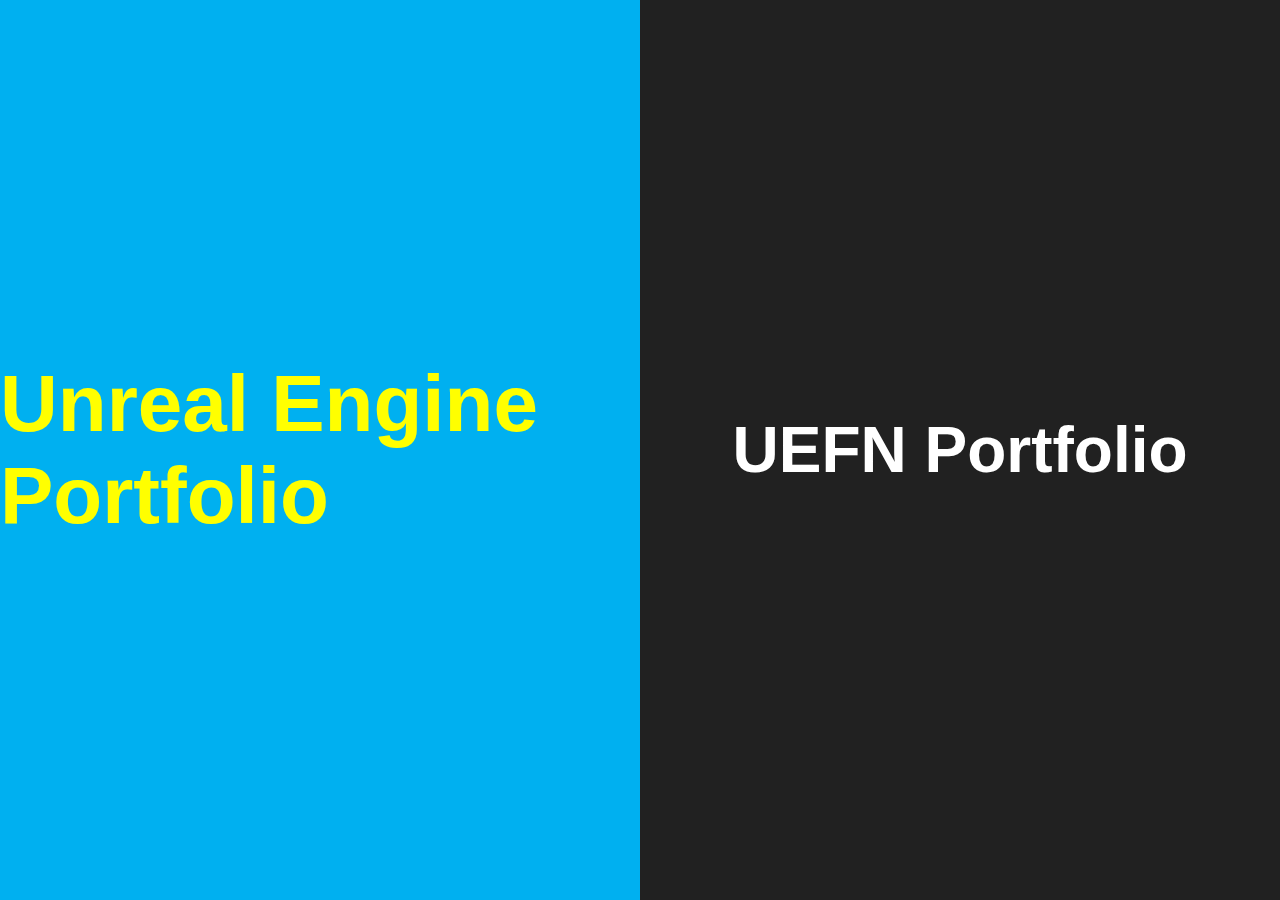
<file: index.html>
<!DOCTYPE html>
<html lang="en">
<head>
    <meta charset="UTF-8">
    <meta name="viewport" content="width=device-width, initial-scale=1.0">
    <title>Portfolio Split Page</title>
    <link rel="stylesheet" href="styles.css">
</head>
<body>
    <div class="container">
        <div class="left" id="left">
            <h1>Unreal Engine Portfolio</h1>
        </div>
        <div class="right" id="right">
            <h1>UEFN Portfolio</h1>
        </div>
    </div>
    <script src="script.js"></script>
</body>
</html>
</file>
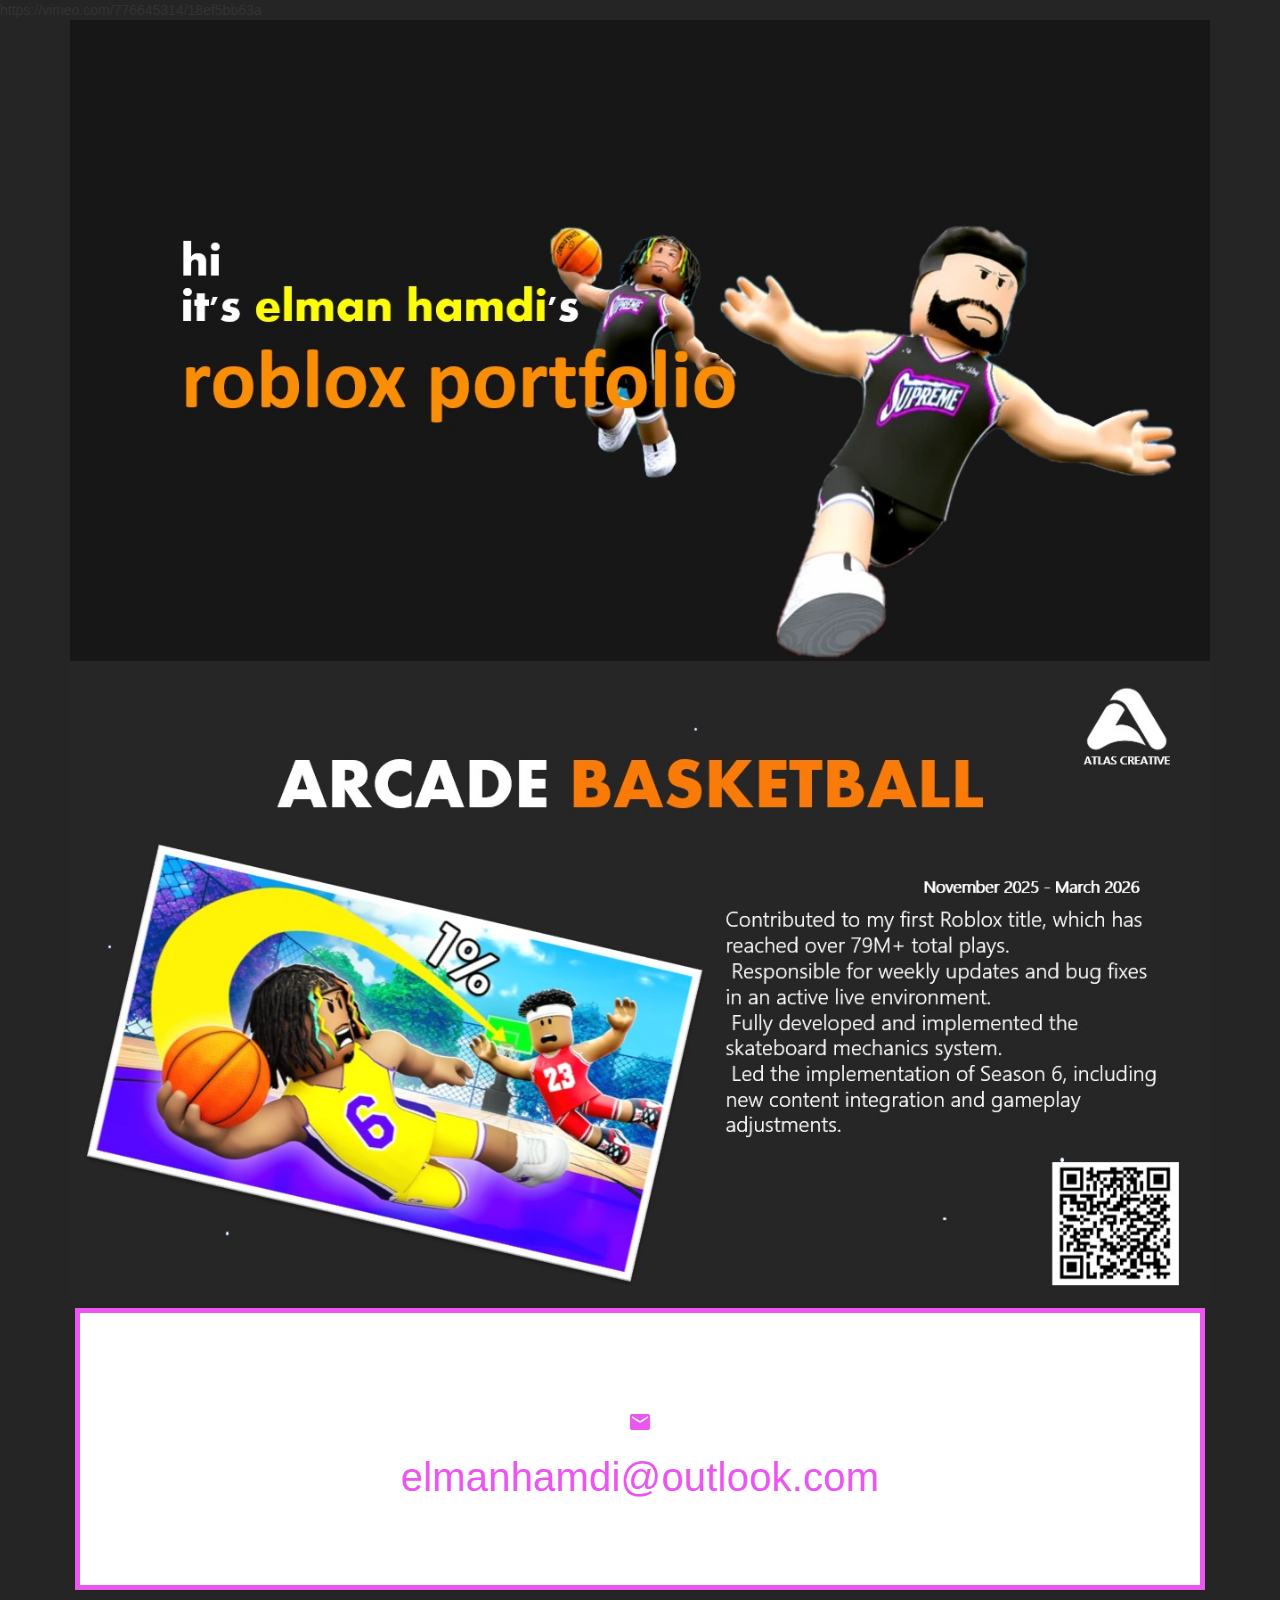
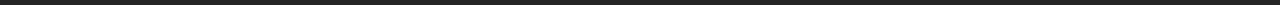
<file: roblox_portfolio/index.html>
<!DOCTYPE html>
<html lang="en" xmlns:th="http://www.thymeleaf.org">
<head>
    <title>UE Resume</title>
    <meta http-equiv="Content-Type" content="text/html; charset=UTF-8"/>

    <!-- jQuery (necessary for Bootstrap's JavaScript plugins) -->
    <script src="https://code.jquery.com/jquery-1.12.4.min.js"
            integrity="sha384-nvAa0+6Qg9clwYCGGPpDQLVpLNn0fRaROjHqs13t4Ggj3Ez50XnGQqc/r8MhnRDZ"
            crossorigin="anonymous"></script>
    <!-- Include all compiled plugins (below), or include individual files as needed -->

    <!-- Latest compiled and minified CSS -->
    <link rel="stylesheet" href="https://stackpath.bootstrapcdn.com/bootstrap/3.4.1/css/bootstrap.min.css"
          integrity="sha384-HSMxcRTRxnN+Bdg0JdbxYKrThecOKuH5zCYotlSAcp1+c8xmyTe9GYg1l9a69psu" crossorigin="anonymous">

    <!-- Optional theme -->
    <link rel="stylesheet" href="https://stackpath.bootstrapcdn.com/bootstrap/3.4.1/css/bootstrap-theme.min.css"
          integrity="sha384-6pzBo3FDv/PJ8r2KRkGHifhEocL+1X2rVCTTkUfGk7/0pbek5mMa1upzvWbrUbOZ" crossorigin="anonymous">

    <!-- Latest compiled and minified JavaScript -->
    <script src="https://stackpath.bootstrapcdn.com/bootstrap/3.4.1/js/bootstrap.min.js"
            integrity="sha384-aJ21OjlMXNL5UyIl/XNwTMqvzeRMZH2w8c5cRVpzpU8Y5bApTppSuUkhZXN0VxHd"
            crossorigin="anonymous"></script>

    <!--<link href="../../static/css/spring-core.css"
          th:href="@{css/spring-core.css}" rel="stylesheet" media="screen"/>-->
    <link href="style.css" rel="stylesheet" type="text/css"/>
    <!--<link rel="stylesheet" href="https://use.fontawesome.com/releases/v5.4.1/css/all.css"
          th:href="@{/releases/v5.4.1/css/all.css}"/>-->

    <link href="https://fonts.googleapis.com/icon?family=Material+Icons" rel="stylesheet">

</head>
<body  style="background-color:rgb(37, 37, 37);">

https://vimeo.com/776645314/18ef5bb63a
<div class="container" style=" ">
    <div class="container-section d-flex align-items-center justify-content-center col-4" style="margin-bottom: 10px; top :0px;padding-top: 0;">
        <div class="container-section-part"  style="margin: 0; padding-top: 0;">

            <div class="row container-section-second" style="margin: 0;padding-top: 0;">
                <div class="cs-second-button-part" style="margin: 0">
                    <div class="first-button">

                        <a  class="col-xs-12" style="display: flex;  padding: 0px;">
                            
                            <img src="Slide1.jpg" alt="Italian Trulli" class="responsive">
                        </a>
                        <a  class="col-xs-12" style="display: flex;  padding: 0px;">
                            
                            <img src="Slide2.jpg" alt="Italian Trulli" class="responsive">
                        </a>



                        <a href="mailto:elmanhamdi@outlook.com" class="col-xs-12" style="display: flex;  padding: 5px;">
                            
                            <button type="submit"
                                    class="btn btn-default app-button shape-button message-box big-button-box">
                                <md-icon class="large material-icons head-material button">mail</md-icon>
                                <br/>
                                elmanhamdi@outlook.com
                            </button>
                        </a>


                    </div>


                </div>


            </div>
        </div>
    </div>
</div>


</body>
</html>
</file>
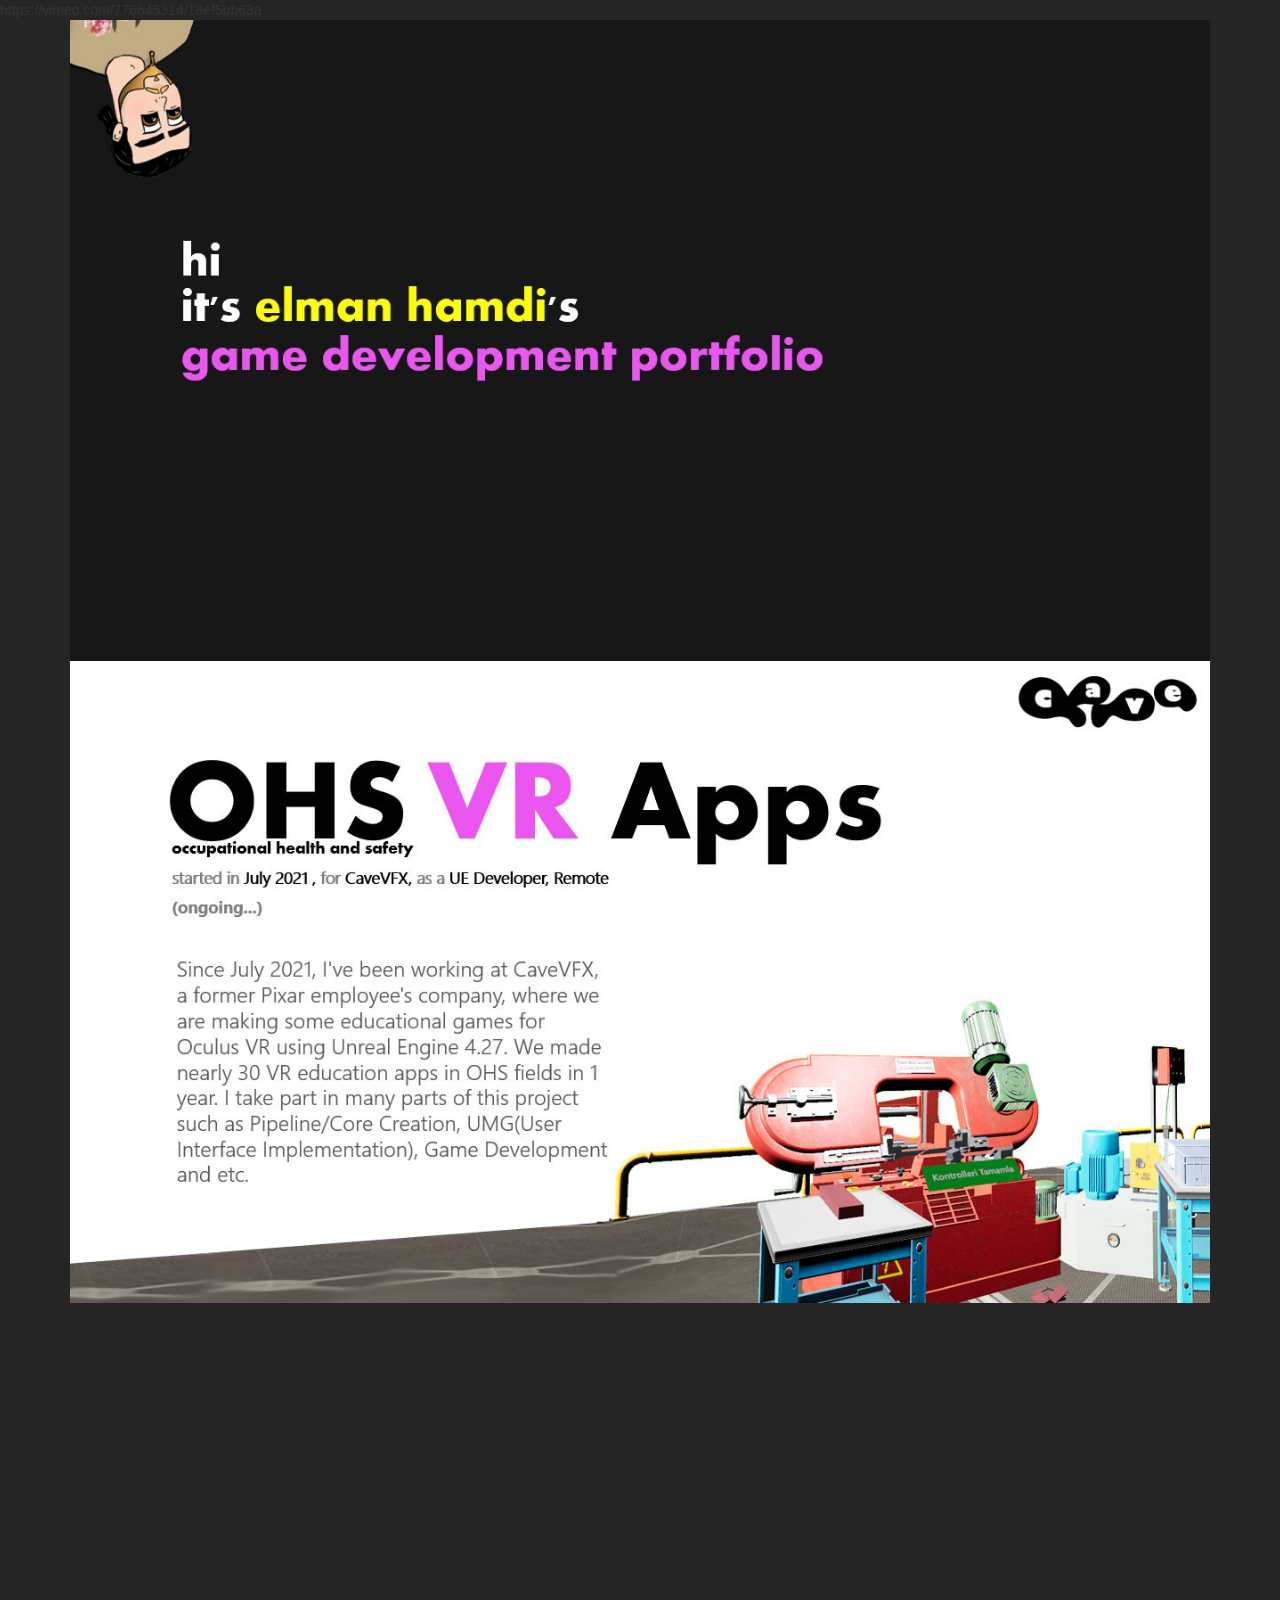
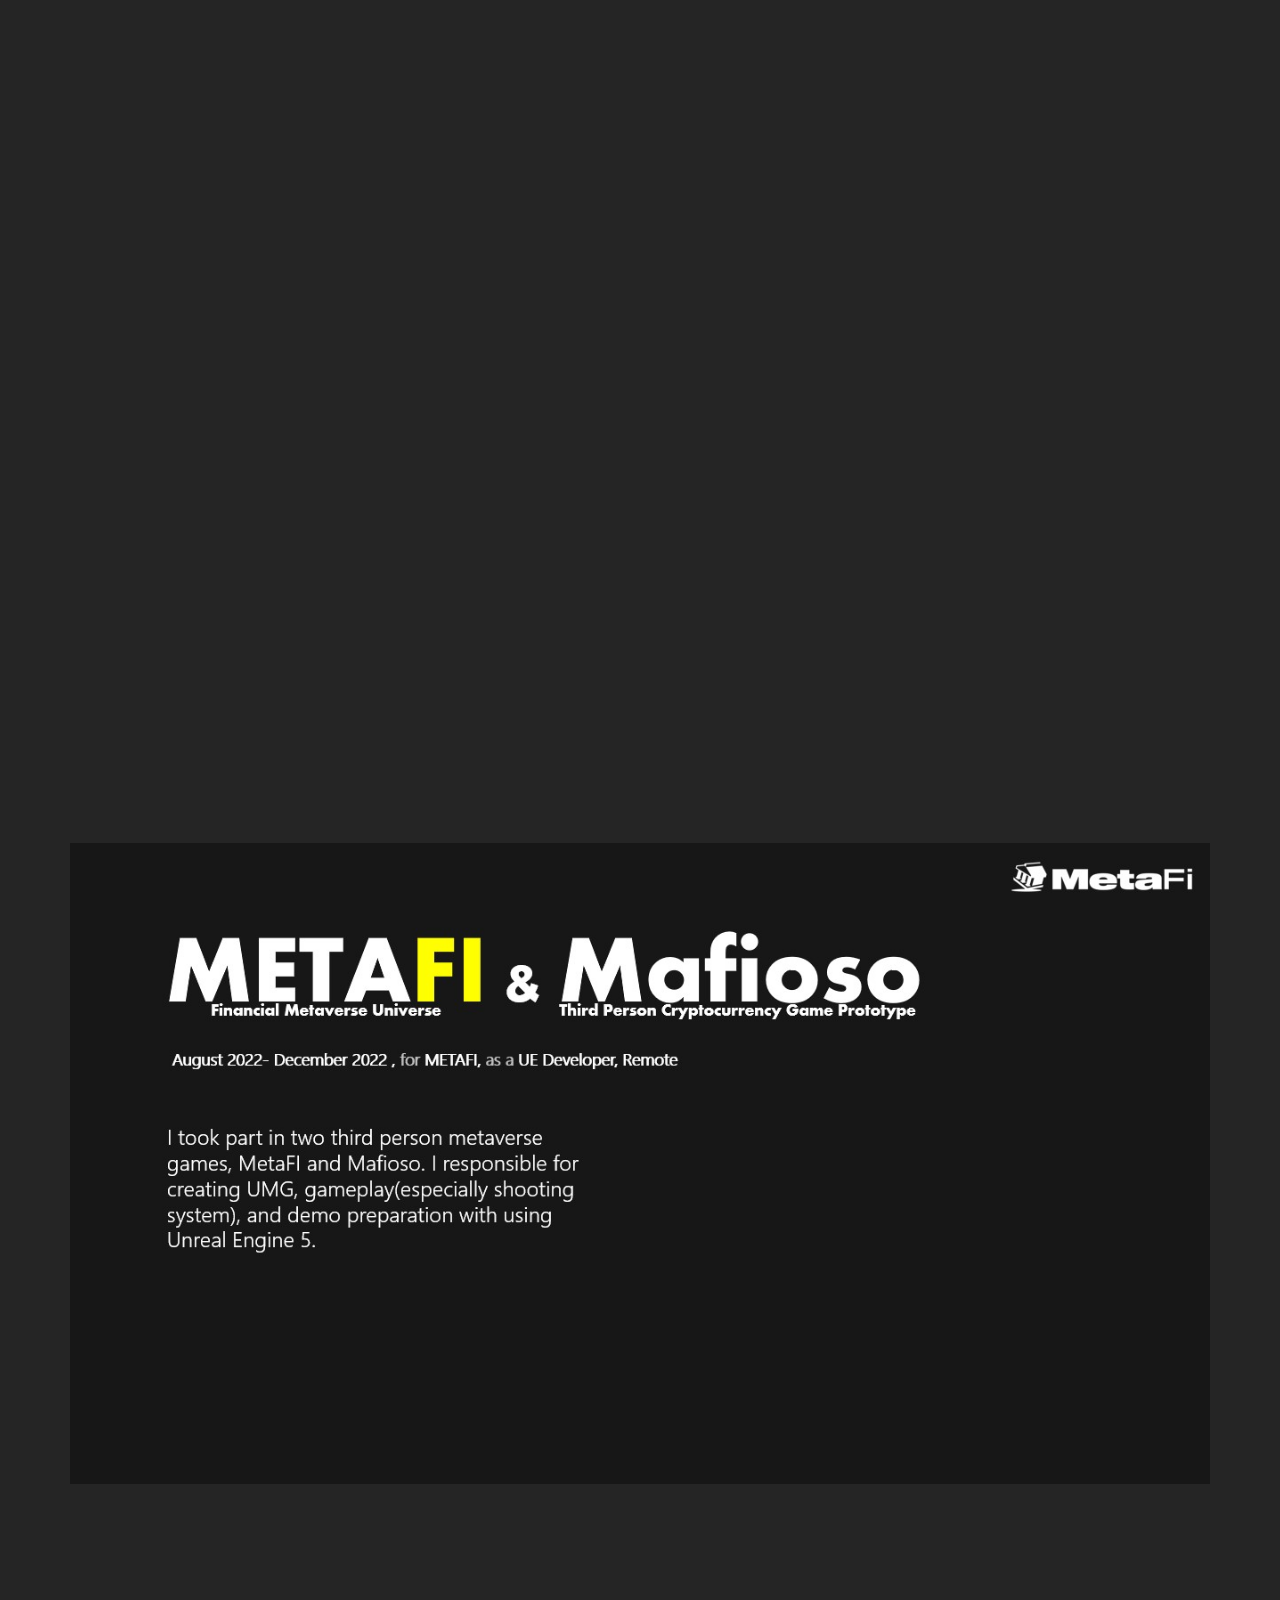
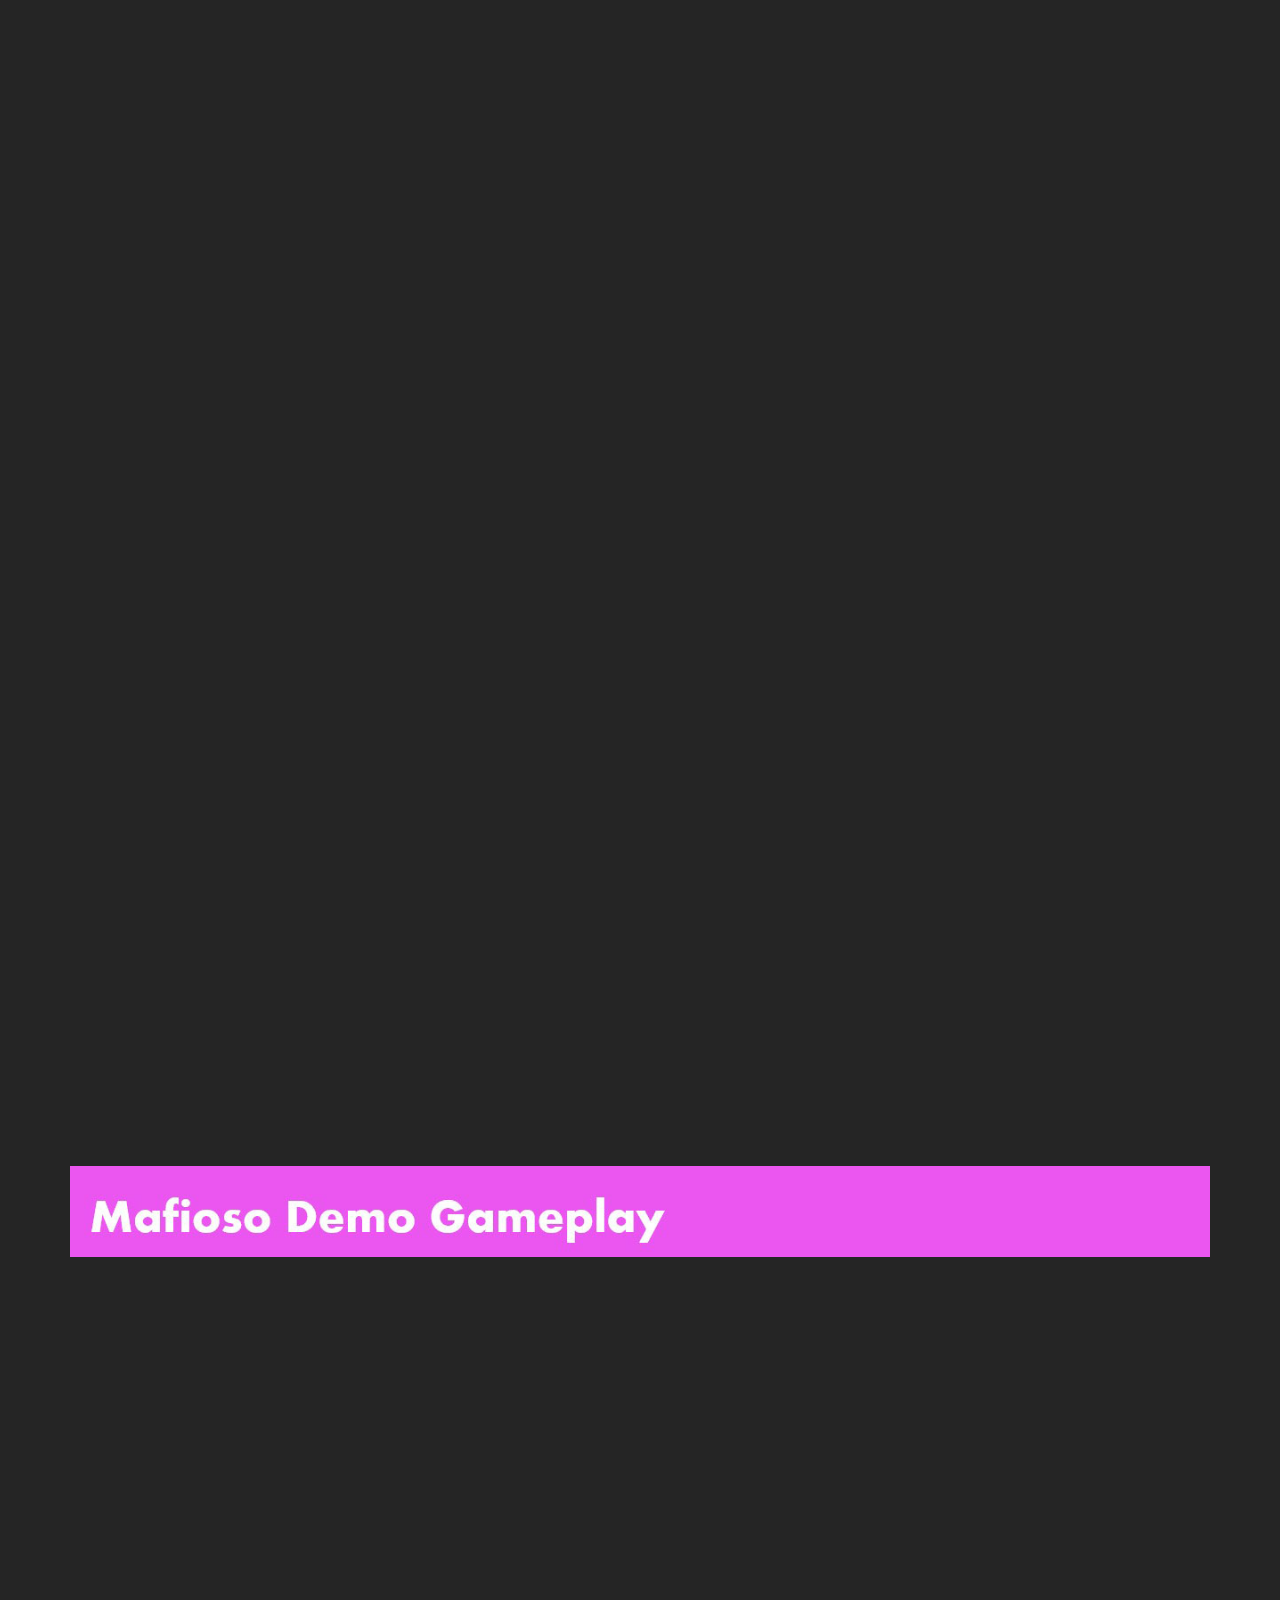
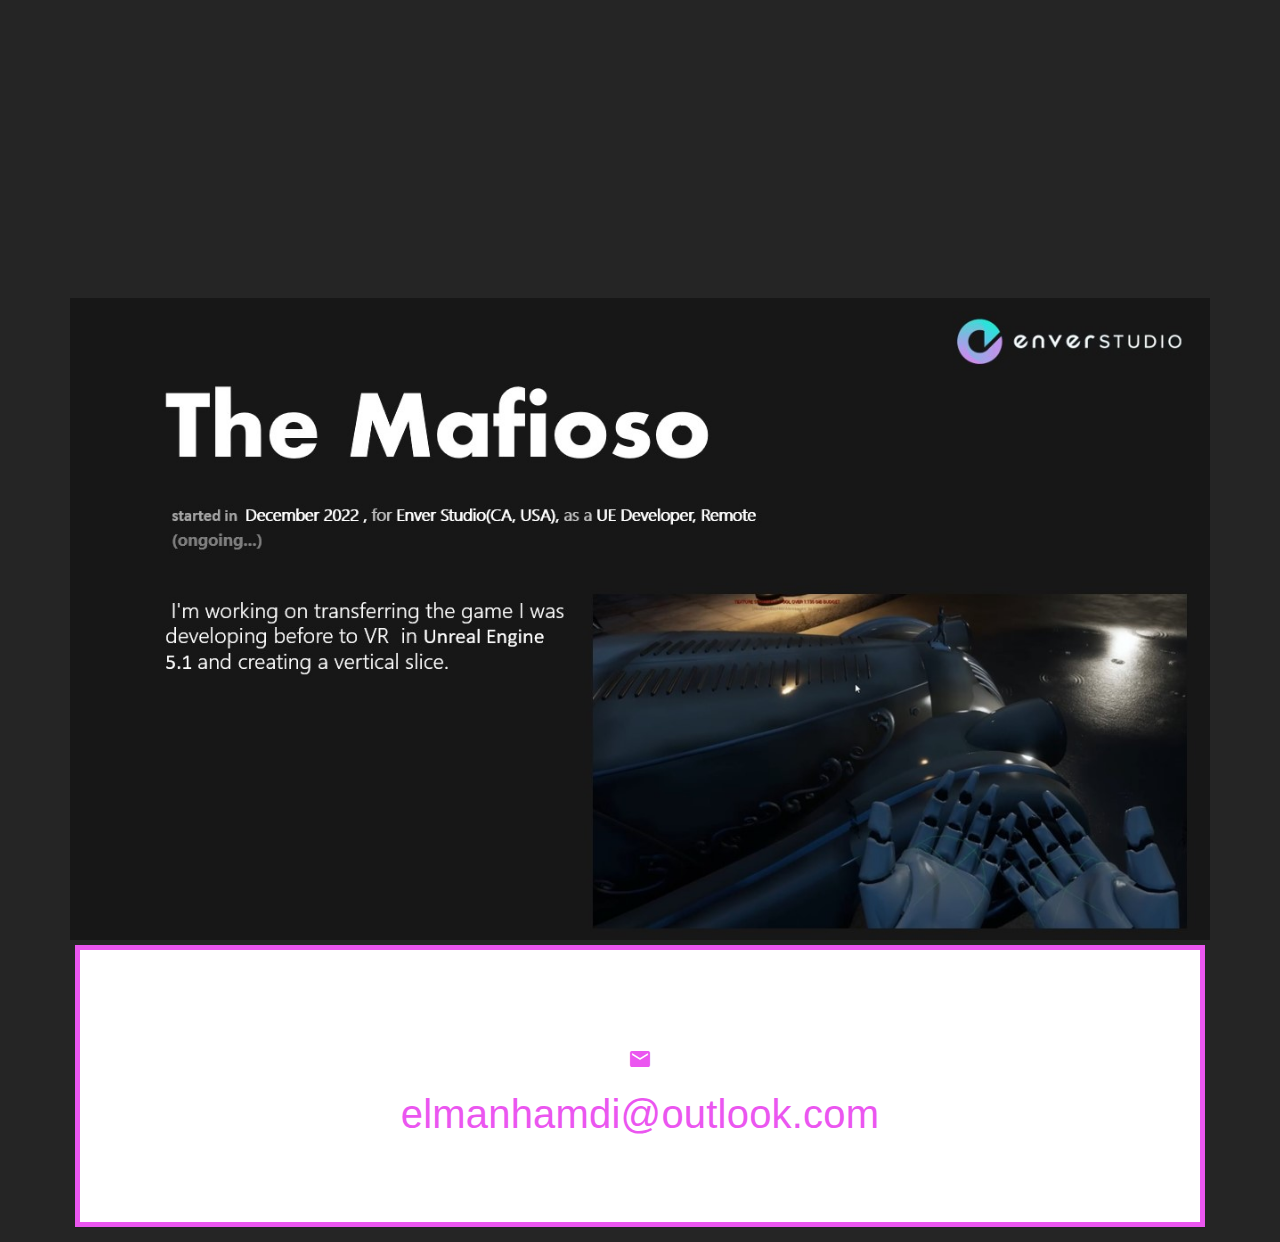
<file: ue_portfolio/index.html>
<!DOCTYPE html>
<html lang="en" xmlns:th="http://www.thymeleaf.org">
<head>
    <title>UE Resume</title>
    <meta http-equiv="Content-Type" content="text/html; charset=UTF-8"/>

    <!-- jQuery (necessary for Bootstrap's JavaScript plugins) -->
    <script src="https://code.jquery.com/jquery-1.12.4.min.js"
            integrity="sha384-nvAa0+6Qg9clwYCGGPpDQLVpLNn0fRaROjHqs13t4Ggj3Ez50XnGQqc/r8MhnRDZ"
            crossorigin="anonymous"></script>
    <!-- Include all compiled plugins (below), or include individual files as needed -->

    <!-- Latest compiled and minified CSS -->
    <link rel="stylesheet" href="https://stackpath.bootstrapcdn.com/bootstrap/3.4.1/css/bootstrap.min.css"
          integrity="sha384-HSMxcRTRxnN+Bdg0JdbxYKrThecOKuH5zCYotlSAcp1+c8xmyTe9GYg1l9a69psu" crossorigin="anonymous">

    <!-- Optional theme -->
    <link rel="stylesheet" href="https://stackpath.bootstrapcdn.com/bootstrap/3.4.1/css/bootstrap-theme.min.css"
          integrity="sha384-6pzBo3FDv/PJ8r2KRkGHifhEocL+1X2rVCTTkUfGk7/0pbek5mMa1upzvWbrUbOZ" crossorigin="anonymous">

    <!-- Latest compiled and minified JavaScript -->
    <script src="https://stackpath.bootstrapcdn.com/bootstrap/3.4.1/js/bootstrap.min.js"
            integrity="sha384-aJ21OjlMXNL5UyIl/XNwTMqvzeRMZH2w8c5cRVpzpU8Y5bApTppSuUkhZXN0VxHd"
            crossorigin="anonymous"></script>

    <!--<link href="../../static/css/spring-core.css"
          th:href="@{css/spring-core.css}" rel="stylesheet" media="screen"/>-->
    <link href="style.css" rel="stylesheet" type="text/css"/>
    <!--<link rel="stylesheet" href="https://use.fontawesome.com/releases/v5.4.1/css/all.css"
          th:href="@{/releases/v5.4.1/css/all.css}"/>-->

    <link href="https://fonts.googleapis.com/icon?family=Material+Icons" rel="stylesheet">

</head>
<body  style="background-color:rgb(37, 37, 37);">

https://vimeo.com/776645314/18ef5bb63a
<div class="container" style=" ">
    <div class="container-section d-flex align-items-center justify-content-center col-4" style="margin-bottom: 10px; top :0px;padding-top: 0;">
        <div class="container-section-part"  style="margin: 0; padding-top: 0;">

            <div class="row container-section-second" style="margin: 0;padding-top: 0;">
                <div class="cs-second-button-part" style="margin: 0">
                    <div class="first-button">

                        <a  class="col-xs-12" style="display: flex;  padding: 0px;">
                            
                            <img src="Slide1.jpg" alt="Italian Trulli" class="responsive">
                        </a>
                        <a  class="col-xs-12" style="display: flex;  padding: 0px;">
                            
                            <img src="Slide2.jpg" alt="Italian Trulli" class="responsive">
                        </a>
                        <a class='col-xs-12 embed-container' style="padding-bottom: 100%">
                           
                            <iframe src='https://player.vimeo.com/video/776645314?h=eef4c61288' frameborder='0' webkitAllowFullScreen mozallowfullscreen allowFullScreen></iframe>
                            
                        </a>


                        <a  class="col-xs-12" style="display: flex;  padding: 0px;">
                            
                            <img src="Slide4.jpg" alt="Italian Trulli" class="responsive">
                        </a>


                        <a class='col-xs-12 embed-container'>
                           
                            <iframe src='https://player.vimeo.com/video/775992375?h=eef4c61288' frameborder='0' webkitAllowFullScreen mozallowfullscreen allowFullScreen></iframe>
                            
                        </a>
                        <a class='col-xs-12 embed-container' >
                           
                            <iframe src='https://player.vimeo.com/video/776648024?autoplay=1&loop=1&background=1' frameborder='0' webkitAllowFullScreen mozallowfullscreen allowFullScreen></iframe>
                            
                        </a>

                       
                        <a  class="col-xs-12" style="display: flex;  padding: 0px;">
                            
                            <img src="Slide6.jpg" alt="Italian Trulli" class="responsive">
                        </a>

                        <a class='col-xs-12 embed-container'>
                           
                            <iframe src='https://player.vimeo.com/video/776007013?h=edf15b18de' frameborder='0' webkitAllowFullScreen mozallowfullscreen allowFullScreen></iframe>
                            
                        </a>
                        <a  class="col-xs-12" style="display: flex;  padding: 0px;">
                            
                            <img src="Slide5.jpg" alt="Italian Trulli" class="responsive">
                        </a>




                        <a href="mailto:elmanhamdi@outlook.com" class="col-xs-12" style="display: flex;  padding: 5px;">
                            
                            <button type="submit"
                                    class="btn btn-default app-button shape-button message-box big-button-box">
                                <md-icon class="large material-icons head-material button">mail</md-icon>
                                <br/>
                                elmanhamdi@outlook.com
                            </button>
                        </a>


                    </div>


                </div>


            </div>
        </div>
    </div>
</div>


</body>
</html>
</file>
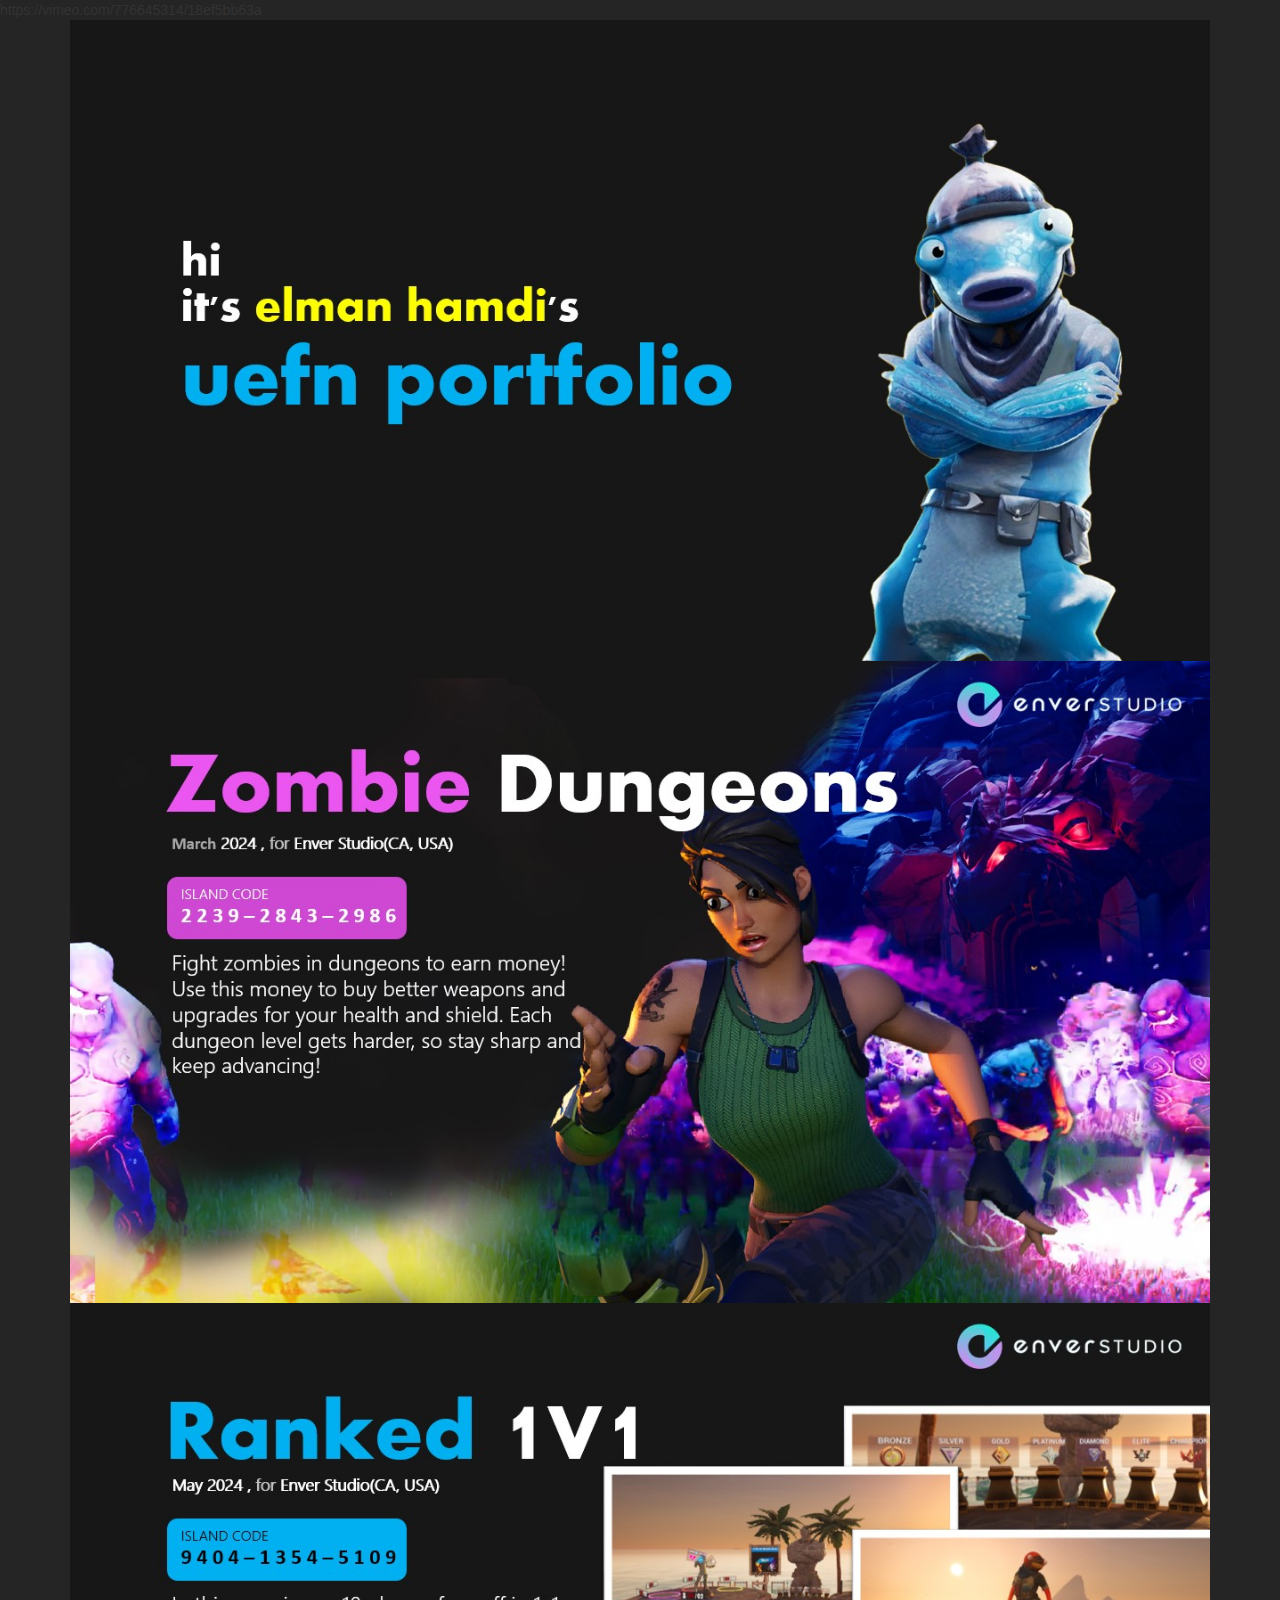
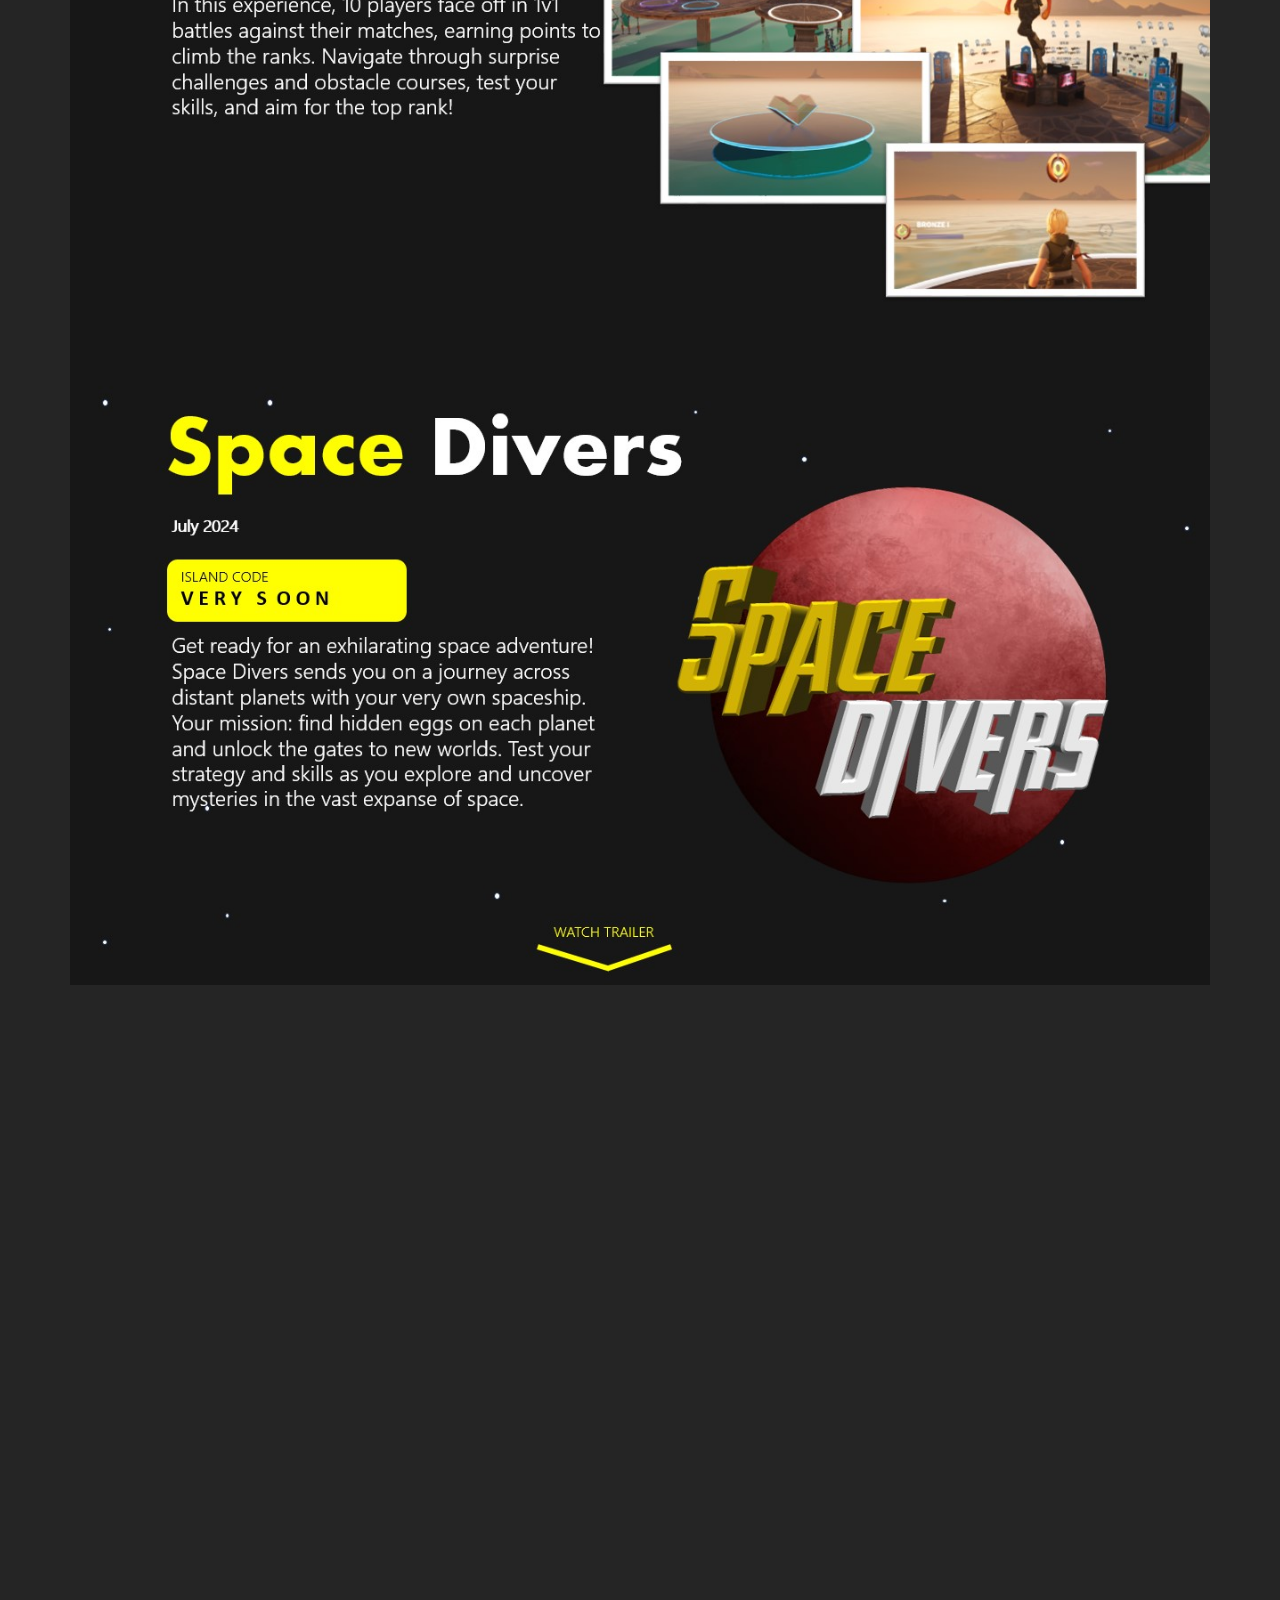
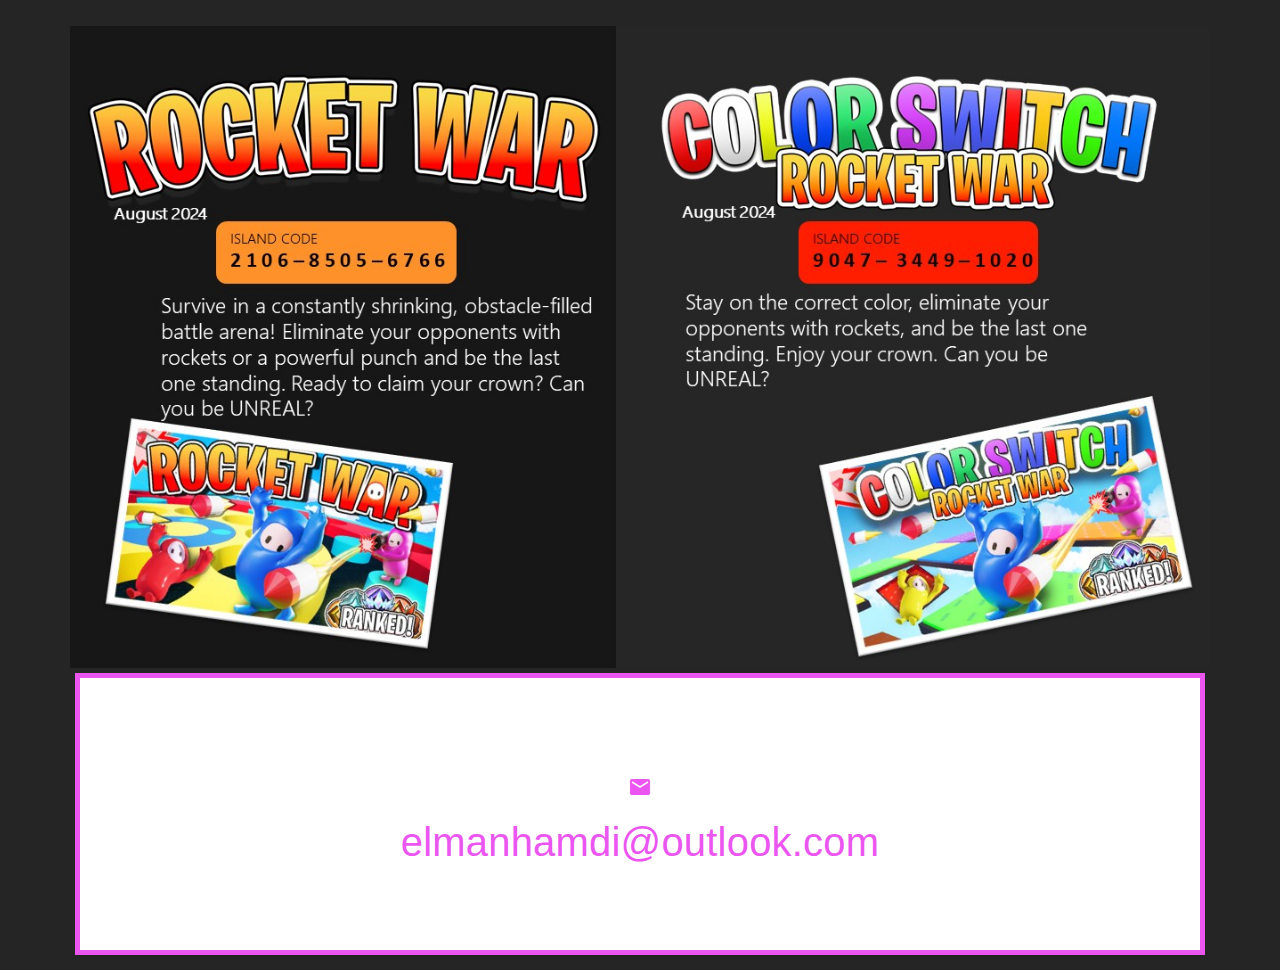
<file: uefn_portfolio/index.html>
<!DOCTYPE html>
<html lang="en" xmlns:th="http://www.thymeleaf.org">
<head>
    <title>UE Resume</title>
    <meta http-equiv="Content-Type" content="text/html; charset=UTF-8"/>

    <!-- jQuery (necessary for Bootstrap's JavaScript plugins) -->
    <script src="https://code.jquery.com/jquery-1.12.4.min.js"
            integrity="sha384-nvAa0+6Qg9clwYCGGPpDQLVpLNn0fRaROjHqs13t4Ggj3Ez50XnGQqc/r8MhnRDZ"
            crossorigin="anonymous"></script>
    <!-- Include all compiled plugins (below), or include individual files as needed -->

    <!-- Latest compiled and minified CSS -->
    <link rel="stylesheet" href="https://stackpath.bootstrapcdn.com/bootstrap/3.4.1/css/bootstrap.min.css"
          integrity="sha384-HSMxcRTRxnN+Bdg0JdbxYKrThecOKuH5zCYotlSAcp1+c8xmyTe9GYg1l9a69psu" crossorigin="anonymous">

    <!-- Optional theme -->
    <link rel="stylesheet" href="https://stackpath.bootstrapcdn.com/bootstrap/3.4.1/css/bootstrap-theme.min.css"
          integrity="sha384-6pzBo3FDv/PJ8r2KRkGHifhEocL+1X2rVCTTkUfGk7/0pbek5mMa1upzvWbrUbOZ" crossorigin="anonymous">

    <!-- Latest compiled and minified JavaScript -->
    <script src="https://stackpath.bootstrapcdn.com/bootstrap/3.4.1/js/bootstrap.min.js"
            integrity="sha384-aJ21OjlMXNL5UyIl/XNwTMqvzeRMZH2w8c5cRVpzpU8Y5bApTppSuUkhZXN0VxHd"
            crossorigin="anonymous"></script>

    <!--<link href="../../static/css/spring-core.css"
          th:href="@{css/spring-core.css}" rel="stylesheet" media="screen"/>-->
    <link href="style.css" rel="stylesheet" type="text/css"/>
    <!--<link rel="stylesheet" href="https://use.fontawesome.com/releases/v5.4.1/css/all.css"
          th:href="@{/releases/v5.4.1/css/all.css}"/>-->

    <link href="https://fonts.googleapis.com/icon?family=Material+Icons" rel="stylesheet">

</head>
<body  style="background-color:rgb(37, 37, 37);">

https://vimeo.com/776645314/18ef5bb63a
<div class="container" style=" ">
    <div class="container-section d-flex align-items-center justify-content-center col-4" style="margin-bottom: 10px; top :0px;padding-top: 0;">
        <div class="container-section-part"  style="margin: 0; padding-top: 0;">

            <div class="row container-section-second" style="margin: 0;padding-top: 0;">
                <div class="cs-second-button-part" style="margin: 0">
                    <div class="first-button">

                        <a  class="col-xs-12" style="display: flex;  padding: 0px;">
                            
                            <img src="Slide1.jpg" alt="Italian Trulli" class="responsive">
                        </a>
                        <a  class="col-xs-12" style="display: flex;  padding: 0px;">
                            
                            <img src="Slide2.jpg" alt="Italian Trulli" class="responsive">
                        </a>


                        <a  class="col-xs-12" style="display: flex;  padding: 0px;">
                            
                            <img src="Slide3.jpg" alt="Italian Trulli" class="responsive">
                        </a>

                        <a  class="col-xs-12" style="display: flex;  padding: 0px;">
                            
                            <img src="Slide4.jpg" alt="Italian Trulli" class="responsive">
                        </a>



                        <a class='col-xs-12 embed-container'>
                           
                            <iframe src='https://player.vimeo.com/video/994277159?badge=0&amp' frameborder='0' webkitAllowFullScreen mozallowfullscreen allowFullScreen></iframe>
                            
                        </a>

                        <a  class="col-xs-12" style="display: flex;  padding: 0px;">
                            
                            <img src="Slide5.jpg" alt="Italian Trulli" class="responsive">
                        </a>
                       

                        <a href="mailto:elmanhamdi@outlook.com" class="col-xs-12" style="display: flex;  padding: 5px;">
                            
                            <button type="submit"
                                    class="btn btn-default app-button shape-button message-box big-button-box">
                                <md-icon class="large material-icons head-material button">mail</md-icon>
                                <br/>
                                elmanhamdi@outlook.com
                            </button>
                        </a>


                    </div>


                </div>


            </div>
        </div>
    </div>
</div>


</body>
</html>
</file>
<file: styles.css>
body, html {
    margin: 0;
    padding: 0;
    height: 100%;
    font-family: Arial, sans-serif;
}

.container {
    display: flex;
    height: 100%;
    flex-direction: row; /* Varsayılan olarak yan yana */
}

.left, .right {
    flex: 1;
    display: flex;
    align-items: center;
    justify-content: center;
    transition: background-color 0.3s;
    cursor: pointer; /* İmleci el simgesine dönüştürür */
    font-size: 2em;
}

.left {
    background-color: #313131;
    color: white;
}

.right {
    background-color: #212121;
    color: white;
}

.left:hover {
    background-color: #cf48d4;
}

.right:hover {
    background-color: #ffff00;
}

h1 {
    margin: 0;
    font-size: 2em;
}

/* Mobil cihazlar için medya sorgusu */
@media (max-width: 768px) {
    .container {
        flex-direction: column; /* Altlı üstlü düzen */
    }
}
</file>
<file: roblox_portfolio/style.css>
@charset "utf-8";





*:focus {
    outline: 0 !important;
}

a:hover {
    text-decoration: none;

}


br {
    display: block; /* makes it have a width */
    content: ""; /* clears default height */
    margin-top: 0; /* change this to whatever height you want it */
}

body{
    height: 100vh;
    width: 100%;
    background-color: #f6f6f6;
}


.container-section{
    padding-top: 40px;
}

/*
.container .container-section .container-section-part{
    box-sizing: border-box;
    border:solid 1px #ececd1;
    padding: 20px 30px 20px 30px;
    border-radius: 30px;
    background-color: #FFFFFF;
    box-shadow: -2px 3px 4px #f7e4e4;
}
*/
.container-section .container-section-part .cs-first .cs-first-title{
    text-align: center;
    display: flex;
    justify-content: center;
}
.container-section .container-section-part .cs-first .cs-first-description{
    text-align: center;
}

.container-section .container-section-part .container-section-second{
    margin:30px 0px;
}

.container-section .container-section-part .container-section-second .cs-second-button-part .first-button .app-button {
    width: 100%;
    padding: 7% 0 ;
    text-align: center;
    vertical-align: text-bottom;
    color: #464646;
    font-size: 40px;
    letter-spacing: 0.2px;
}

.shape-button{
    border-radius:0px ;
    background: #ffffff;
    border-width: 5px;
    border-color: #6e6e6e;
}



.embed-container {
    position: relative;
    padding-bottom: 56.25%;
    height: 0; overflow: hidden;
    max-width: 100%; height: auto;
}
.embed-container iframe, .embed-container object, .embed-container embed {
    position: absolute;
    top: 0;
    left: 0;
    width: 100%;
    height: 100%;
}

.responsive {
    width: 100%;
    height: auto;
  }


/*BUTTON GENERAL*/
.big-button{
    font-size:120px !important;
}

.big-button-box{
    transition-duration: 0.2s;
}

.big-button-box:hover{
    border-radius: 0px ;
    border-width: 5px;
    transform: scale(1.03);
}

.big-button-box:active{
    border-radius: 0px ;
    border-width: 5px;
    transform: scale(1);
}


/* MESSAGE BUTTON*/

.message-box {
    border-color: #eb56f0;
    color: #eb56f0 !important;
}

.message-box:hover {
    background: #eb56f0;
    border-color: #eb56f0;
    color: #FFFFFF !important;
}

.message-box:active{
    background: #eb56f0 !important;
    border-color: #eb56f0 !important;
}


/* NOTIFY BUTTON*/
.notify-box {
    border-color: #1985c4;
    color: #0C689C !important;
}

.notify-box:hover {
    background: #1985c4;
    border-color: #0C689C;
    color: #FFFFFF !important;
}

.notify-box:active{
    background: #176b9c !important;
    border-color: #114969 !important;
}


/* ACTIVITY BUTTON*/
.activity-box {
    border-color: #1570a5;
    color: #0a537e !important;
}

.activity-box:hover {
    background: #1570a5;
    border-color: #0a537e;
    color: #FFFFFF !important;

}

.activity-box:active{
    background: #185c83 !important;
    border-color: #113d57 !important;
}

/* MY HOTEL BUTTON*/
.hotel-box {
    border-color: #f8d069;
    color: #caad5c !important;
}

.hotel-box:hover {
    background: #f8d069;
    border-color: #caad5c;
    color: #FFFFFF !important;
}

.hotel-box:active{
    background: #d8b65f !important;
    border-color: #b39951 !important;
}


/* ORDERS BUTTON*/
.order-box {
    border-color: #ee7876;
    color: #D45553 !important;
}

.order-box:hover {
    background: #ee7876;
    border-color: #D45553;
    color: #FFFFFF !important;

}

.order-box:active{
    background: #cf6665 !important;
    border-color: #af4644 !important;
}


/* CONTENT BUTTON*/
.content-box {
    border-color: #1570a5;
    color: #0a537e !important;
}

.content-box:hover {
    background: #1570a5;
    border-color: #0a537e;
    color: #FFFFFF !important;

}

.content-box:active{
    background: #146492 !important;
    border-color: #175070 !important;
}

/* MENU BUTTON*/
.menu-box {
    border-color: #ee7876;
    color: #D45553 !important;
    transition-duration: 0.2s;
}

.menu-box:hover {
    border-radius: 30px ;
    background: #ee7876;
    border-width: 5px;
    border-color: #D45553;
    color: #FFFFFF !important;

}

.menu-box:active{
    background: #cf6665 !important;
    border-color: #af4644 !important;
}



/* ROOM BUTTON */
.room-box {
    border-color: #f8d069;
    color: #caad5c !important;
    transition-duration: 0.2s;

}

.room-box:hover {
    border-radius: 30px ;
    background: #f8d069;
    border-width: 5px;
    border-color: #caad5c;
    color: #FFFFFF !important;

}

.room-box:active{
    background: #d8b65f !important;
    border-color: #b39951 !important;
}



@media screen and (max-width: 600px){
    .container .container-section .container-section-part{
        padding: 20px 0px 20px 0px;

    }


    .container-section .container-section-part .container-section-second .cs-second-button-part .first-button .app-button {
        width: 80%;
        padding: 35% 0 35% 0;
        font-size: 15px;
        margin-bottom: 15px;
        letter-spacing: 0.2px;
    }

    .container-section .container-section-part .container-section-second .cs-second-button-part .first-button .one{
        border-radius: 20px 0px 20px 20px;
    }

    .container-section .container-section-part .container-section-second .cs-second-button-part .first-button .two{
        border-radius: 0px 20px 20px 20px;
    }
}

@media screen and (max-width: 400px){
    .container .container-section .container-section-part{
        padding: 20px 0px 20px 0px;

    }
    .container .container-section .container-section-part .container-section-second{
        margin: 5px;
    }

    .container-section .container-section-part .container-section-second .cs-second-button-part .first-button .app-button {
        width: 100%;
        padding: 42% 0 42% 0;
        font-size: 12px;
        margin-bottom: 10px;
        letter-spacing: 0.2px;
    }

    .container-section .container-section-part .container-section-second .cs-second-button-part .first-button .one{
        border-radius: 20px 0px 20px 20px;
    }

    .container-section .container-section-part .container-section-second .cs-second-button-part .first-button .two{
        border-radius: 0px 20px 20px 20px;
    }



}
</file>
<file: ue_portfolio/style.css>
@charset "utf-8";





*:focus {
    outline: 0 !important;
}

a:hover {
    text-decoration: none;

}


br {
    display: block; /* makes it have a width */
    content: ""; /* clears default height */
    margin-top: 0; /* change this to whatever height you want it */
}

body{
    height: 100vh;
    width: 100%;
    background-color: #f6f6f6;
}


.container-section{
    padding-top: 40px;
}

/*
.container .container-section .container-section-part{
    box-sizing: border-box;
    border:solid 1px #ececd1;
    padding: 20px 30px 20px 30px;
    border-radius: 30px;
    background-color: #FFFFFF;
    box-shadow: -2px 3px 4px #f7e4e4;
}
*/
.container-section .container-section-part .cs-first .cs-first-title{
    text-align: center;
    display: flex;
    justify-content: center;
}
.container-section .container-section-part .cs-first .cs-first-description{
    text-align: center;
}

.container-section .container-section-part .container-section-second{
    margin:30px 0px;
}

.container-section .container-section-part .container-section-second .cs-second-button-part .first-button .app-button {
    width: 100%;
    padding: 7% 0 ;
    text-align: center;
    vertical-align: text-bottom;
    color: #464646;
    font-size: 40px;
    letter-spacing: 0.2px;
}

.shape-button{
    border-radius:0px ;
    background: #ffffff;
    border-width: 5px;
    border-color: #6e6e6e;
}



.embed-container {
    position: relative;
    padding-bottom: 56.25%;
    height: 0; overflow: hidden;
    max-width: 100%; height: auto;
}
.embed-container iframe, .embed-container object, .embed-container embed {
    position: absolute;
    top: 0;
    left: 0;
    width: 100%;
    height: 100%;
}

.responsive {
    width: 100%;
    height: auto;
  }


/*BUTTON GENERAL*/
.big-button{
    font-size:120px !important;
}

.big-button-box{
    transition-duration: 0.2s;
}

.big-button-box:hover{
    border-radius: 0px ;
    border-width: 5px;
    transform: scale(1.03);
}

.big-button-box:active{
    border-radius: 0px ;
    border-width: 5px;
    transform: scale(1);
}


/* MESSAGE BUTTON*/

.message-box {
    border-color: #eb56f0;
    color: #eb56f0 !important;
}

.message-box:hover {
    background: #eb56f0;
    border-color: #eb56f0;
    color: #FFFFFF !important;
}

.message-box:active{
    background: #eb56f0 !important;
    border-color: #eb56f0 !important;
}


/* NOTIFY BUTTON*/
.notify-box {
    border-color: #1985c4;
    color: #0C689C !important;
}

.notify-box:hover {
    background: #1985c4;
    border-color: #0C689C;
    color: #FFFFFF !important;
}

.notify-box:active{
    background: #176b9c !important;
    border-color: #114969 !important;
}


/* ACTIVITY BUTTON*/
.activity-box {
    border-color: #1570a5;
    color: #0a537e !important;
}

.activity-box:hover {
    background: #1570a5;
    border-color: #0a537e;
    color: #FFFFFF !important;

}

.activity-box:active{
    background: #185c83 !important;
    border-color: #113d57 !important;
}

/* MY HOTEL BUTTON*/
.hotel-box {
    border-color: #f8d069;
    color: #caad5c !important;
}

.hotel-box:hover {
    background: #f8d069;
    border-color: #caad5c;
    color: #FFFFFF !important;
}

.hotel-box:active{
    background: #d8b65f !important;
    border-color: #b39951 !important;
}


/* ORDERS BUTTON*/
.order-box {
    border-color: #ee7876;
    color: #D45553 !important;
}

.order-box:hover {
    background: #ee7876;
    border-color: #D45553;
    color: #FFFFFF !important;

}

.order-box:active{
    background: #cf6665 !important;
    border-color: #af4644 !important;
}


/* CONTENT BUTTON*/
.content-box {
    border-color: #1570a5;
    color: #0a537e !important;
}

.content-box:hover {
    background: #1570a5;
    border-color: #0a537e;
    color: #FFFFFF !important;

}

.content-box:active{
    background: #146492 !important;
    border-color: #175070 !important;
}

/* MENU BUTTON*/
.menu-box {
    border-color: #ee7876;
    color: #D45553 !important;
    transition-duration: 0.2s;
}

.menu-box:hover {
    border-radius: 30px ;
    background: #ee7876;
    border-width: 5px;
    border-color: #D45553;
    color: #FFFFFF !important;

}

.menu-box:active{
    background: #cf6665 !important;
    border-color: #af4644 !important;
}



/* ROOM BUTTON */
.room-box {
    border-color: #f8d069;
    color: #caad5c !important;
    transition-duration: 0.2s;

}

.room-box:hover {
    border-radius: 30px ;
    background: #f8d069;
    border-width: 5px;
    border-color: #caad5c;
    color: #FFFFFF !important;

}

.room-box:active{
    background: #d8b65f !important;
    border-color: #b39951 !important;
}



@media screen and (max-width: 600px){
    .container .container-section .container-section-part{
        padding: 20px 0px 20px 0px;

    }


    .container-section .container-section-part .container-section-second .cs-second-button-part .first-button .app-button {
        width: 80%;
        padding: 35% 0 35% 0;
        font-size: 15px;
        margin-bottom: 15px;
        letter-spacing: 0.2px;
    }

    .container-section .container-section-part .container-section-second .cs-second-button-part .first-button .one{
        border-radius: 20px 0px 20px 20px;
    }

    .container-section .container-section-part .container-section-second .cs-second-button-part .first-button .two{
        border-radius: 0px 20px 20px 20px;
    }
}

@media screen and (max-width: 400px){
    .container .container-section .container-section-part{
        padding: 20px 0px 20px 0px;

    }
    .container .container-section .container-section-part .container-section-second{
        margin: 5px;
    }

    .container-section .container-section-part .container-section-second .cs-second-button-part .first-button .app-button {
        width: 100%;
        padding: 42% 0 42% 0;
        font-size: 12px;
        margin-bottom: 10px;
        letter-spacing: 0.2px;
    }

    .container-section .container-section-part .container-section-second .cs-second-button-part .first-button .one{
        border-radius: 20px 0px 20px 20px;
    }

    .container-section .container-section-part .container-section-second .cs-second-button-part .first-button .two{
        border-radius: 0px 20px 20px 20px;
    }



}
</file>
<file: uefn_portfolio/style.css>
@charset "utf-8";





*:focus {
    outline: 0 !important;
}

a:hover {
    text-decoration: none;

}


br {
    display: block; /* makes it have a width */
    content: ""; /* clears default height */
    margin-top: 0; /* change this to whatever height you want it */
}

body{
    height: 100vh;
    width: 100%;
    background-color: #f6f6f6;
}


.container-section{
    padding-top: 40px;
}

/*
.container .container-section .container-section-part{
    box-sizing: border-box;
    border:solid 1px #ececd1;
    padding: 20px 30px 20px 30px;
    border-radius: 30px;
    background-color: #FFFFFF;
    box-shadow: -2px 3px 4px #f7e4e4;
}
*/
.container-section .container-section-part .cs-first .cs-first-title{
    text-align: center;
    display: flex;
    justify-content: center;
}
.container-section .container-section-part .cs-first .cs-first-description{
    text-align: center;
}

.container-section .container-section-part .container-section-second{
    margin:30px 0px;
}

.container-section .container-section-part .container-section-second .cs-second-button-part .first-button .app-button {
    width: 100%;
    padding: 7% 0 ;
    text-align: center;
    vertical-align: text-bottom;
    color: #464646;
    font-size: 40px;
    letter-spacing: 0.2px;
}

.shape-button{
    border-radius:0px ;
    background: #ffffff;
    border-width: 5px;
    border-color: #6e6e6e;
}



.embed-container {
    position: relative;
    padding-bottom: 56.25%;
    height: 0; overflow: hidden;
    max-width: 100%; height: auto;
}
.embed-container iframe, .embed-container object, .embed-container embed {
    position: absolute;
    top: 0;
    left: 0;
    width: 100%;
    height: 100%;
}

.responsive {
    width: 100%;
    height: auto;
  }


/*BUTTON GENERAL*/
.big-button{
    font-size:120px !important;
}

.big-button-box{
    transition-duration: 0.2s;
}

.big-button-box:hover{
    border-radius: 0px ;
    border-width: 5px;
    transform: scale(1.03);
}

.big-button-box:active{
    border-radius: 0px ;
    border-width: 5px;
    transform: scale(1);
}


/* MESSAGE BUTTON*/

.message-box {
    border-color: #eb56f0;
    color: #eb56f0 !important;
}

.message-box:hover {
    background: #eb56f0;
    border-color: #eb56f0;
    color: #FFFFFF !important;
}

.message-box:active{
    background: #eb56f0 !important;
    border-color: #eb56f0 !important;
}


/* NOTIFY BUTTON*/
.notify-box {
    border-color: #1985c4;
    color: #0C689C !important;
}

.notify-box:hover {
    background: #1985c4;
    border-color: #0C689C;
    color: #FFFFFF !important;
}

.notify-box:active{
    background: #176b9c !important;
    border-color: #114969 !important;
}


/* ACTIVITY BUTTON*/
.activity-box {
    border-color: #1570a5;
    color: #0a537e !important;
}

.activity-box:hover {
    background: #1570a5;
    border-color: #0a537e;
    color: #FFFFFF !important;

}

.activity-box:active{
    background: #185c83 !important;
    border-color: #113d57 !important;
}

/* MY HOTEL BUTTON*/
.hotel-box {
    border-color: #f8d069;
    color: #caad5c !important;
}

.hotel-box:hover {
    background: #f8d069;
    border-color: #caad5c;
    color: #FFFFFF !important;
}

.hotel-box:active{
    background: #d8b65f !important;
    border-color: #b39951 !important;
}


/* ORDERS BUTTON*/
.order-box {
    border-color: #ee7876;
    color: #D45553 !important;
}

.order-box:hover {
    background: #ee7876;
    border-color: #D45553;
    color: #FFFFFF !important;

}

.order-box:active{
    background: #cf6665 !important;
    border-color: #af4644 !important;
}


/* CONTENT BUTTON*/
.content-box {
    border-color: #1570a5;
    color: #0a537e !important;
}

.content-box:hover {
    background: #1570a5;
    border-color: #0a537e;
    color: #FFFFFF !important;

}

.content-box:active{
    background: #146492 !important;
    border-color: #175070 !important;
}

/* MENU BUTTON*/
.menu-box {
    border-color: #ee7876;
    color: #D45553 !important;
    transition-duration: 0.2s;
}

.menu-box:hover {
    border-radius: 30px ;
    background: #ee7876;
    border-width: 5px;
    border-color: #D45553;
    color: #FFFFFF !important;

}

.menu-box:active{
    background: #cf6665 !important;
    border-color: #af4644 !important;
}



/* ROOM BUTTON */
.room-box {
    border-color: #f8d069;
    color: #caad5c !important;
    transition-duration: 0.2s;

}

.room-box:hover {
    border-radius: 30px ;
    background: #f8d069;
    border-width: 5px;
    border-color: #caad5c;
    color: #FFFFFF !important;

}

.room-box:active{
    background: #d8b65f !important;
    border-color: #b39951 !important;
}



@media screen and (max-width: 600px){
    .container .container-section .container-section-part{
        padding: 20px 0px 20px 0px;

    }


    .container-section .container-section-part .container-section-second .cs-second-button-part .first-button .app-button {
        width: 80%;
        padding: 35% 0 35% 0;
        font-size: 15px;
        margin-bottom: 15px;
        letter-spacing: 0.2px;
    }

    .container-section .container-section-part .container-section-second .cs-second-button-part .first-button .one{
        border-radius: 20px 0px 20px 20px;
    }

    .container-section .container-section-part .container-section-second .cs-second-button-part .first-button .two{
        border-radius: 0px 20px 20px 20px;
    }
}

@media screen and (max-width: 400px){
    .container .container-section .container-section-part{
        padding: 20px 0px 20px 0px;

    }
    .container .container-section .container-section-part .container-section-second{
        margin: 5px;
    }

    .container-section .container-section-part .container-section-second .cs-second-button-part .first-button .app-button {
        width: 100%;
        padding: 42% 0 42% 0;
        font-size: 12px;
        margin-bottom: 10px;
        letter-spacing: 0.2px;
    }

    .container-section .container-section-part .container-section-second .cs-second-button-part .first-button .one{
        border-radius: 20px 0px 20px 20px;
    }

    .container-section .container-section-part .container-section-second .cs-second-button-part .first-button .two{
        border-radius: 0px 20px 20px 20px;
    }



}
</file>
